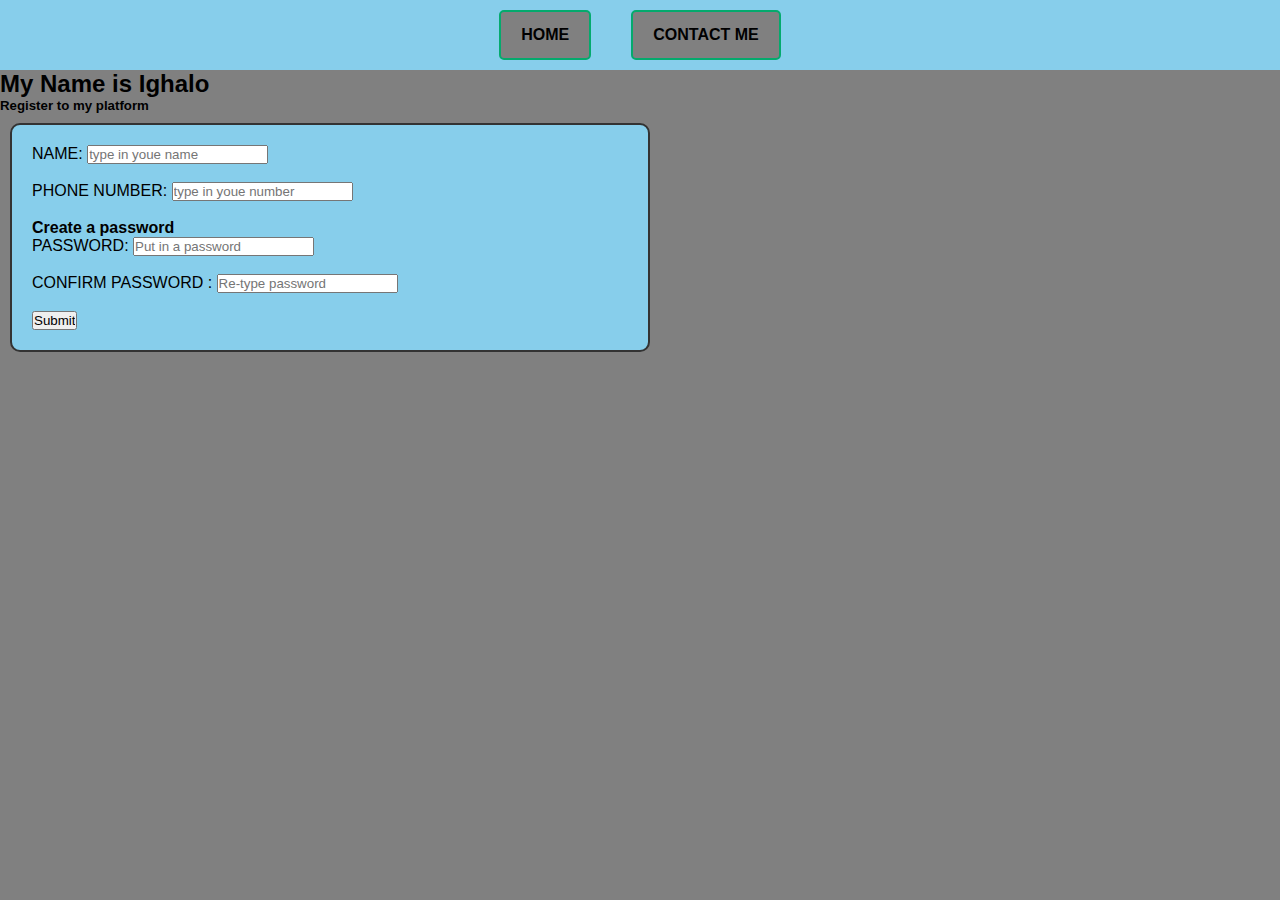
<file: Gomycode classes/cssproject/html/index.html>
<html>
    <title> week3</title>
    <head>
        <link rel="stylesheet" href="/Gomycode classes/cssproject/css/index.css">
    </head>
    <body>
        <header>
            <nav> 
                <a href="home.html" class="home">HOME</a>
                <a href="contact.html" class="contact">CONTACT ME</a>
        
            </nav>
        </header>
         <h2> My Name is Ighalo</h2>
         <h5> Register to my platform</h5>
         <form>
            <div>
            <label> NAME:
            <input type="text" name="firstname" placeholder="type in youe name">
        </label><br><br>
            <label> PHONE NUMBER:
            <input type="number" name="phonenumber" placeholder="type in youe number">
        </label><br><br>
            <h4>Create a password</h4>
            <label>PASSWORD:
            <input class= "passwordbox" type="password" name="password" placeholder="Put in a password">
        </label><br><br>
            <label>CONFIRM PASSWORD :
            <input class= "confirmpasswordbox" name="password" placeholder="Re-type password">
        </label><br><br>
            
            <input class= "submit" type="submit"><br>
        </div>
         </form>
            
    </body>
    

</html>
</file>
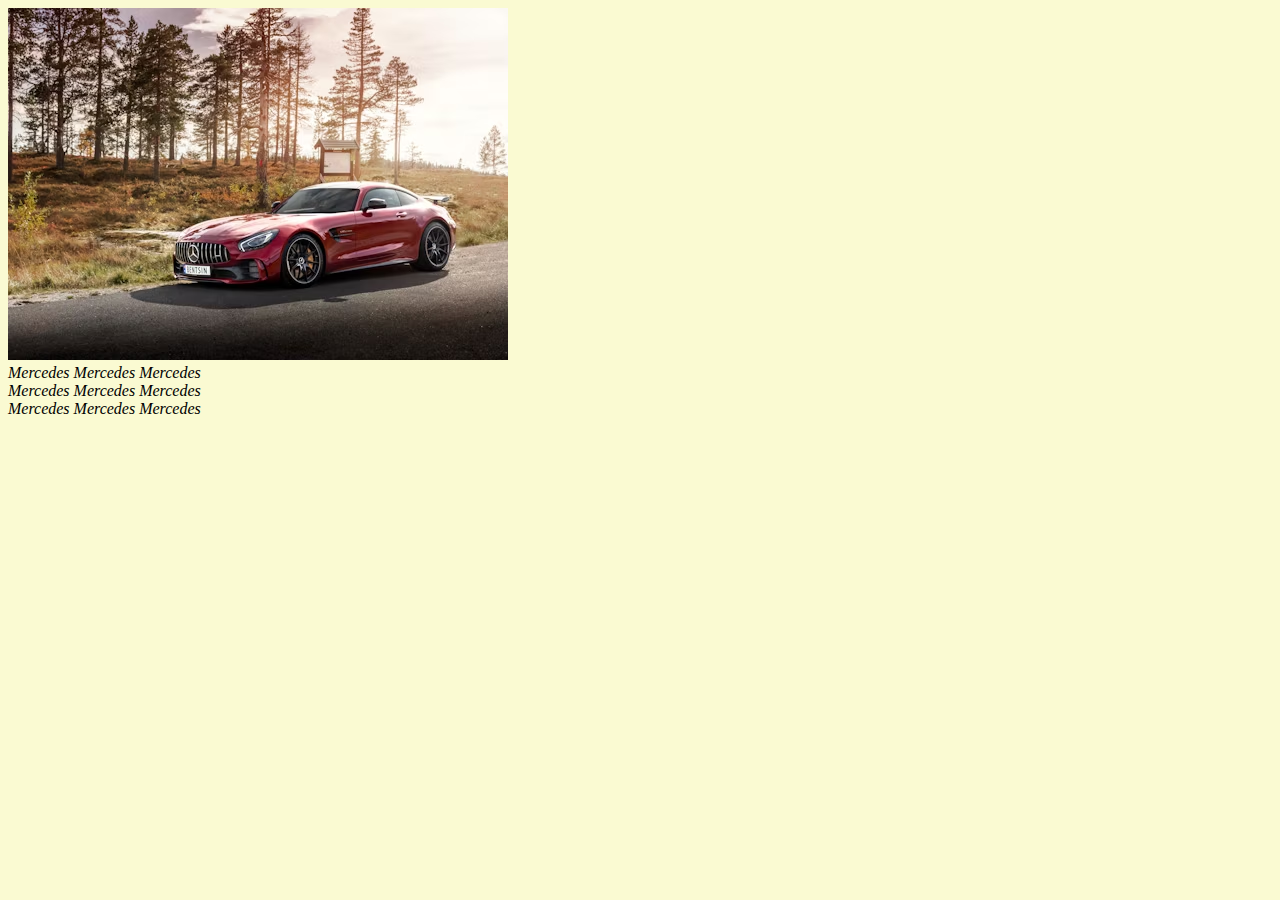
<file: Gomycode classes/practices/html/index.html>
<!DOCTYPE html>
<html>
<head>
    <title>Document</title>
    <link rel="stylesheet" href="/Gomycode classes/sass/index.css">
</head>
<body>
    <img src="/Gomycode classes/assets/car1.avif" alt="A car"><br>
    <div class="textdecoy">
        Mercedes
        Mercedes  
        Mercedes  
        </div>
        <div class="textdecoy2">
         Mercedes 
         Mercedes 
         Mercedes   
        </div>
        <div class="textdecoy3">
         Mercedes 
        Mercedes  
        Mercedes 
        </div>
</body>
</html>
</file>
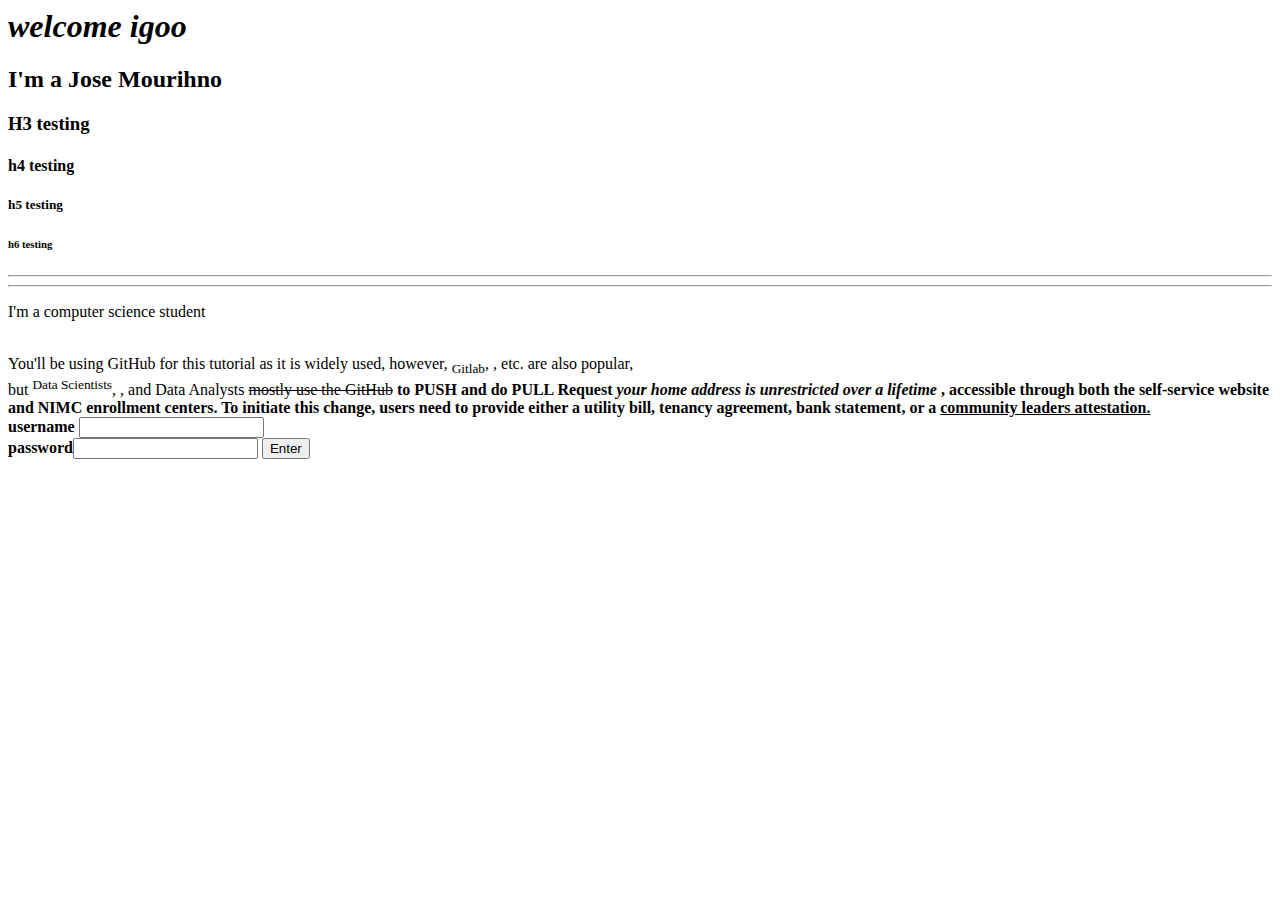
<file: html/demo.html>
<html>
    <head>
        <title>igoo</title>
    </head>
    <body>
        <h1><i>welcome igoo</i><h1>
        <h2> I'm a Jose Mourihno</h2>
        <h3> H3 testing</h3>
        <h4>h4 testing</h4>
        <h5>h5 testing</h5>
        <h6>h6 testing</h6>
        <hr><hr>
        <!-- this a brief description about myself--> <p> I'm a computer science student</p>
        <p><br>You'll be using GitHub for this tutorial as it is widely used,
             however, <sub>Gitlab</sub>, , etc. are also popular, <br> but <sup>Data Scientists</sup>, , 
             and Data Analysts <s>mostly use the GitHub</s> <b>to PUSH and do PULL Request
                <em>your home address is unrestricted over a lifetime</em> , accessible through both the self-service 
                website and NIMC enrollment centers. To initiate this change, users need to provide either a utility bill,
                 tenancy agreement, <strong>bank statement,</strong> or a <u>community leaders attestation.</u>
                 <br>username <input> 
                 <br>password<input>
                 <button>Enter</button>
     </b></p>
    </body>
</html>
</file>
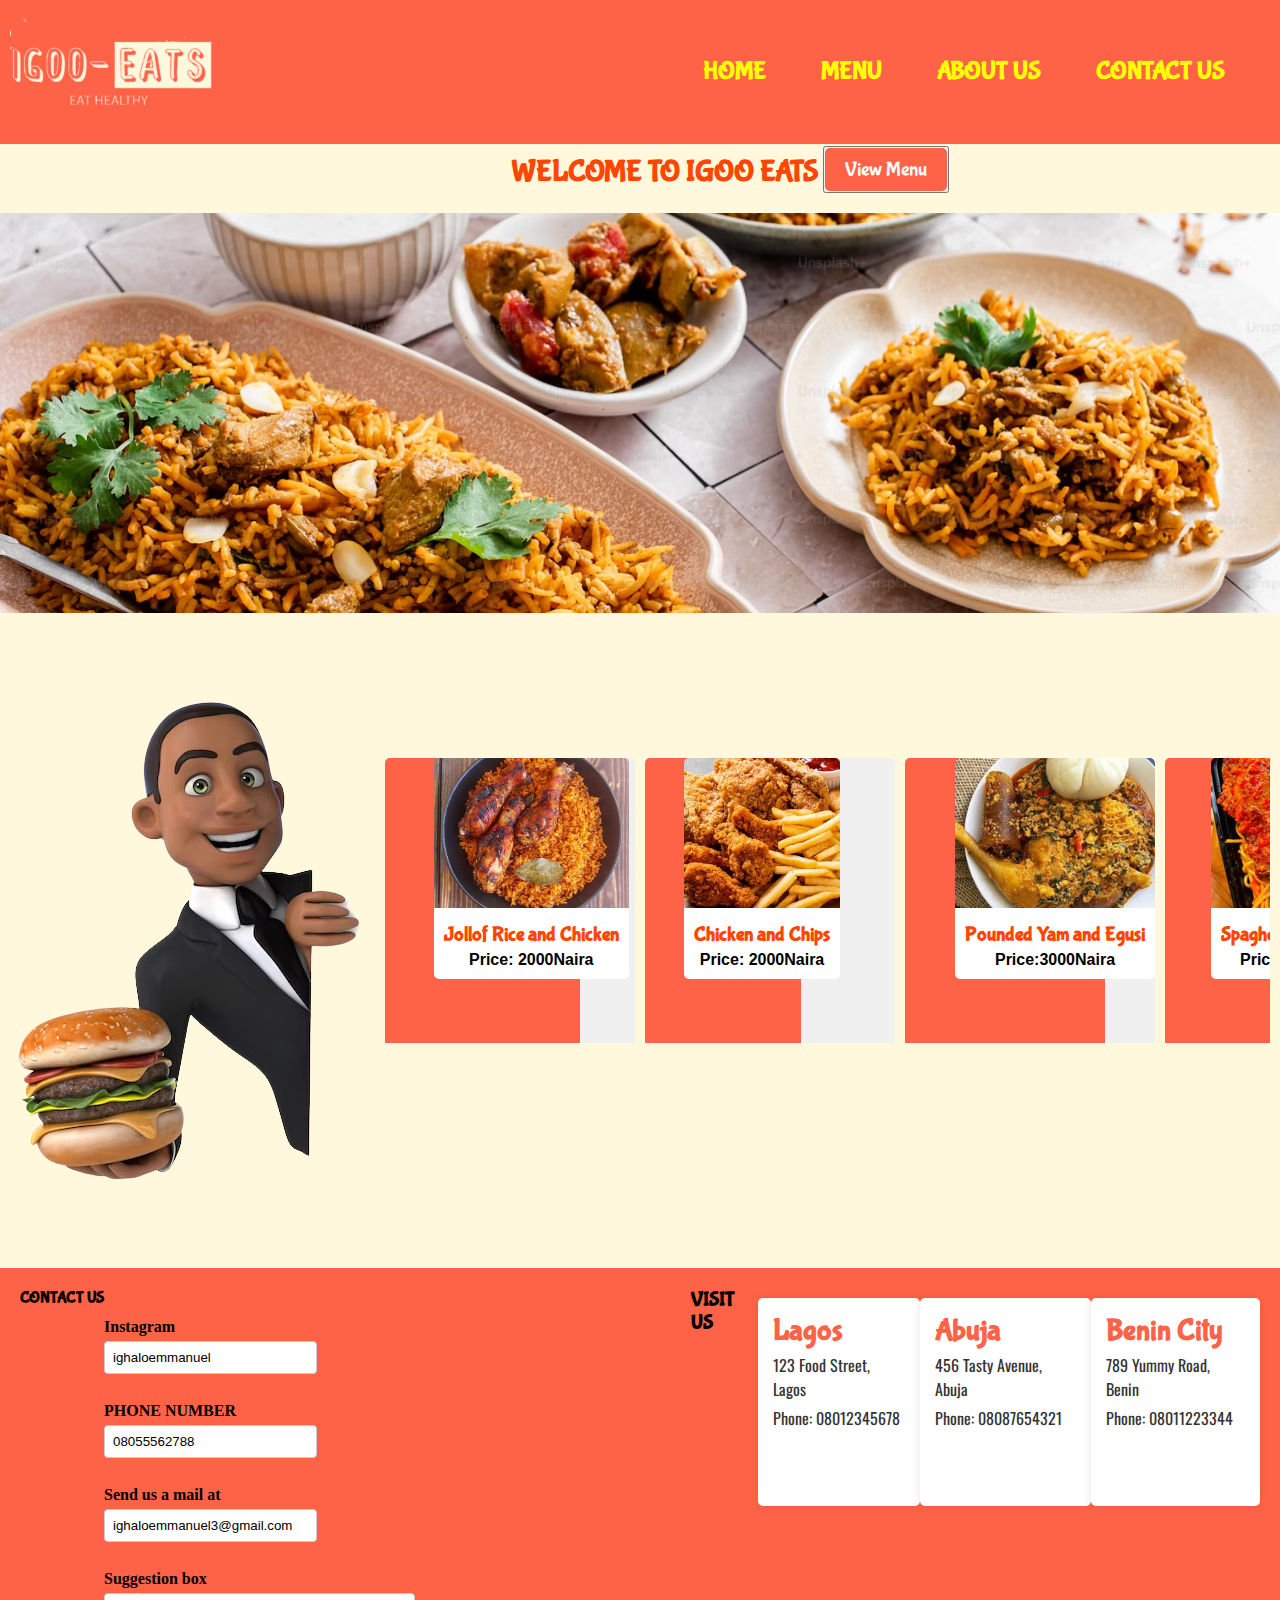
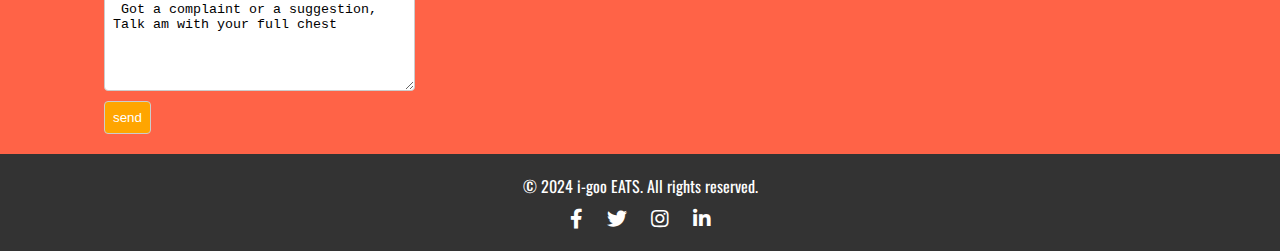
<file: Gomycode classes/bootstrap project/restaurant.html>
<!DOCTYPE html>
<html lang="en">
<head>
    <title>i-goo EATS</title>
    <link rel="stylesheet" href="./restaurant.css">
    <link rel="preconnect" href="https://fonts.googleapis.com">
<link rel="preconnect" href="https://fonts.gstatic.com" crossorigin>
<link href="https://fonts.googleapis.com/css2?family=Bubblegum+Sans&family=Oswald:wght@200..700&display=swap" rel="stylesheet">
<link rel="preconnect" href="https://fonts.googleapis.com">
    <link rel="preconnect" href="https://fonts.gstatic.com" crossorigin>
    <link href="https://fonts.googleapis.com/css2?family=Bubblegum+Sans&family=Oswald:wght@200..700&display=swap" rel="stylesheet">
    <link rel="stylesheet" href="https://cdnjs.cloudflare.com/ajax/libs/font-awesome/5.15.4/css/all.min.css">

    
</head>
<body>
    <header>
        <nav>
            <div class="leftnav">
                <a href="restaurant.html">
                    <img class="igooeatlogo" src="../assets/icons/slazzer-edit-image-removebg-preview.png" style="width: 30%;" alt="Logo">
                </a>
            </div>
            

            <div class="rightnav"> 
                <a href="restaurant.html">HOME</a>
                <a href="#main-container">MENU</a>
                <a href="#aboutus">ABOUT US</a>
                <a href="#contactus">CONTACT US</a>
            </div>
        </nav>
    </header>
    <section class="herosection1">
        <h3 style="font-family: Bubblegum Sans; color:  #FF4500; padding-left: 40%;">WELCOME TO IGOO EATS</h3>
        <button><a href="#main-container" class="view-menu-btn">View Menu</a>
        </button>
    </section>
<br>
    <section class="herosection2">

    </section>
    <!-- <div>
     <div class="wave"></div>
     <div class="wave"></div>
     <div class="wave"></div>
  </div> -->
    <main id="main-container">
<div class="chefcontainer">
        <img src="/Gomycode classes/assets/serverman.png">
</div>
<div class="menus">
    <main class="menu1">
        <div class="menu-content">
            <div class="menu-title"></div>
            <div class="menu-item">
                <img src="/Gomycode classes/assets/jollof.jpg" alt="Jollof Rice and Chicken">
                <div class="menu-description">
                    <h3>Jollof Rice and Chicken</h3>
                    <p>Price: 2000Naira</p>
                </div>
            </div>
        </div>
    </main>
    
    <main class="menu2">
        <div class="menu-content">
            <div class="menu-title"></div>
            <div class="menu-item">
                <img src="/Gomycode classes/assets/chickenandchips.jpg" alt="Chicken and Chips">
                <div class="menu-description">
                    <h3>Chicken and Chips</h3>
                    <p>Price: 2000Naira</p>
                </div>
            </div>
        </div>
    </main>
    
    <main class="menu3">
        <div class="menu-content">
            <div class="menu-title"></div>
            <div class="menu-item">
                <img src="/Gomycode classes/assets/poundedyam.jpg" alt="PoundedYam">
                <div class="menu-description">
                    <h3>Pounded Yam and Egusi</h3>
                    <p>Price:3000Naira</p>
                </div>
            </div>
        </div>
    </main>
    <main class="menu4">
        <div class="menu-content">
            <div class="menu-title"></div>
            <div class="menu-item">
                <img src="/Gomycode classes/assets/spag.jpg" alt="Spaghetti">
                <div class="menu-description">
                    <h3>Spaghetti and Chicken</h3>
                    <p>Price: 2000Naira</p>
                </div>
            </div>
        </div>
    </main>
    <main class="menu5">
        <div class="menu-content">
            <div class="menu-title"></div>
            <div class="menu-item">
                <img src="/Gomycode classes/assets/friedrice.jpg" alt="Moimoi">
                <div class="menu-description">
                    <h3>Fried-Rice and Chicken</h3>
                    <p>Price: 2000Naira</p>
                </div>
            </div>
        </div>
    </main>
</div>
    </main>
<section class="contactandvisit-container">
    <div id="contactus">
        <h4 style="font-family:Bubblegum Sans">CONTACT US</h4>
           <form>
               <label>Instagram</label>
               <input type="text" value="ighaloemmanuel" readonly><br>
   
               <label>PHONE NUMBER</label>
               <input type="number" value="08055562788" readonly ><br>
   
               <label>Send us a mail at </label>
               <input type="email"value="ighaloemmanuel3@gmail.com" readonly><br>
           
               <label>Suggestion box </label><textarea style="height: 100; width: 300;"> Got a complaint or a suggestion, Talk am with your full chest</textarea>
               <input type="button" value="send">
   
        </form>
    </div>

    <div id="visitus">
        <h2>VISIT US</h2>
        <div class="location">
            <h3>Lagos</h3>
            <p>123 Food Street, Lagos</p>
            <p>Phone: 08012345678</p>
        </div>
        <div class="location">
            <h3>Abuja</h3>
            <p>456 Tasty Avenue, Abuja</p>
            <p>Phone: 08087654321</p>
        </div>
        <div class="location">
            <h3>Benin City</h3>
            <p>789 Yummy Road, Benin</p>
            <p>Phone: 08011223344</p>
        </div>
    </div>
</section>
        <footer>
            <div class="footer-content">
                <p>&copy; 2024 i-goo EATS. All rights reserved.</p>
                <div class="social-icons">
                    <a href="https://facebook.com" target="_blank"><i class="fab fa-facebook-f"></i></a>
                    <a href="https://twitter.com" target="_blank"><i class="fab fa-twitter"></i></a>
                    <a href="https://instagram.com" target="_blank"><i class="fab fa-instagram"></i></a>
                    <a href="https://linkedin.com" target="_blank"><i class="fab fa-linkedin-in"></i></a>
                </div>
            </div>
        </footer>
</body>
</html>
</file>
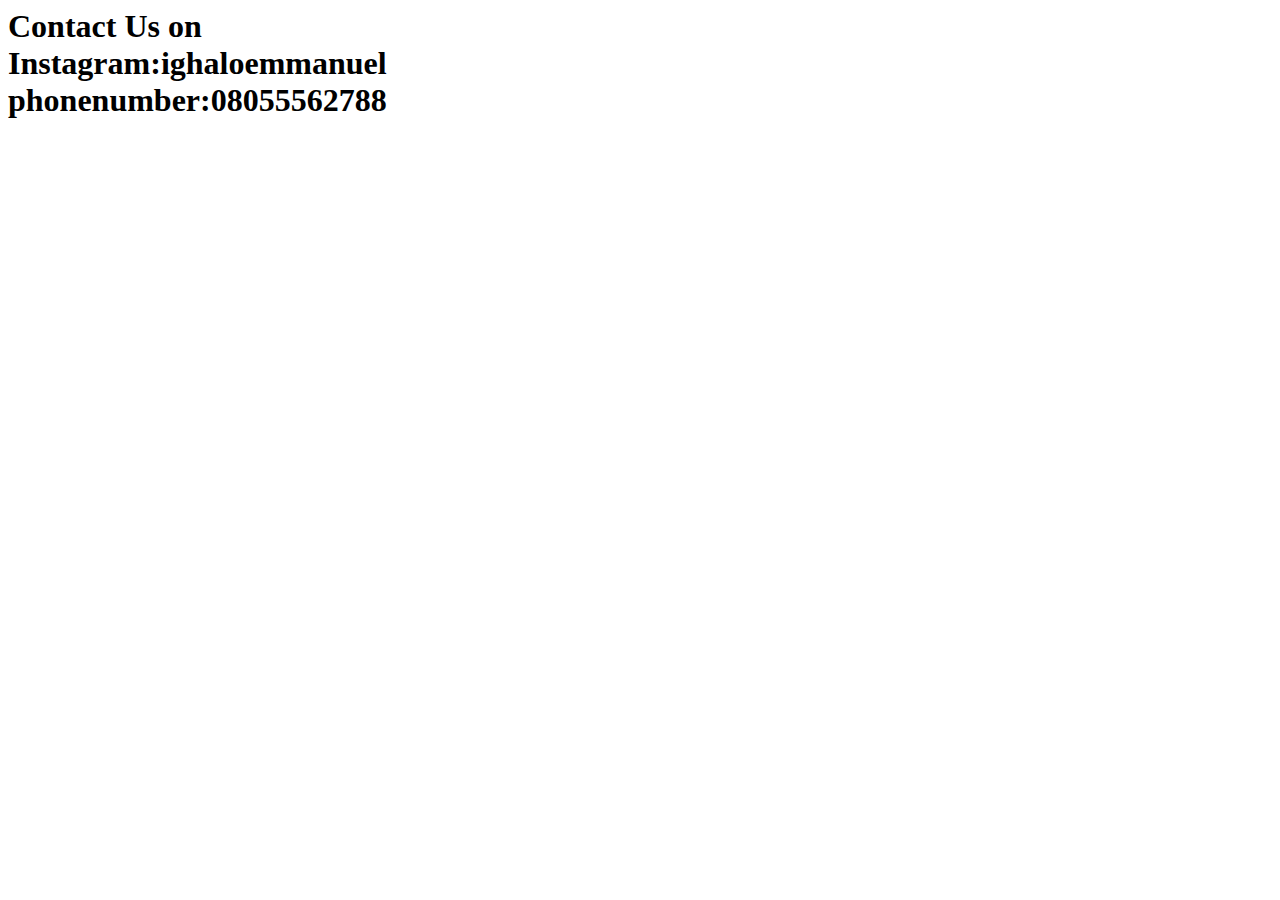
<file: Gomycode classes/checkpoint projects/contact.html>
<html>
    <head>
        <title>Contact Us</title>
    </head>
    <body>
        <h1>
            Contact Us on <br>
            Instagram:ighaloemmanuel<br>
            phonenumber:08055562788

        </h1>
    </body>
</html>
</file>
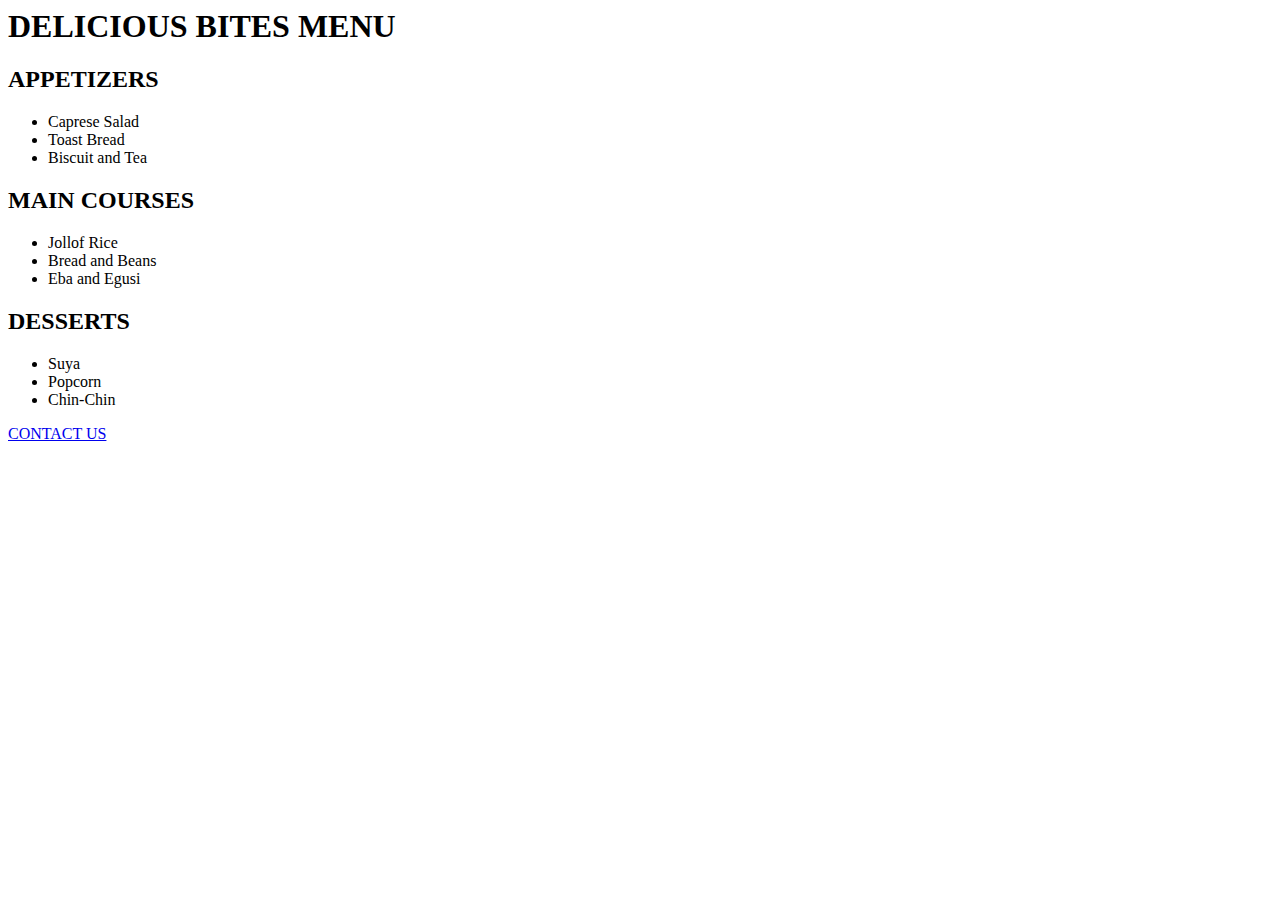
<file: Gomycode classes/checkpoint projects/html project2.html>
<html>
    <head>
        <title>Delicious Bites Menu</title>

    </head>
    <body>
        <h1>DELICIOUS BITES MENU</h1>
        <h2>APPETIZERS</h2>
        <ul>
            <li>Caprese Salad</li>
            <li>Toast Bread</li>
            <li> Biscuit and Tea</li>
        </ul>
        <h2>MAIN COURSES</h2>
        <ul>
            <li>Jollof Rice</li>
            <li> Bread and Beans</li>
            <li> Eba and Egusi</li>
        </ul>
        <h2> DESSERTS</h2>
        <ul>
            <li>Suya</li>
            <li>Popcorn</li>
            <li> Chin-Chin</li>
        </ul>
        <a href="contact.html">CONTACT US</a>
    </body>
</html>
</file>
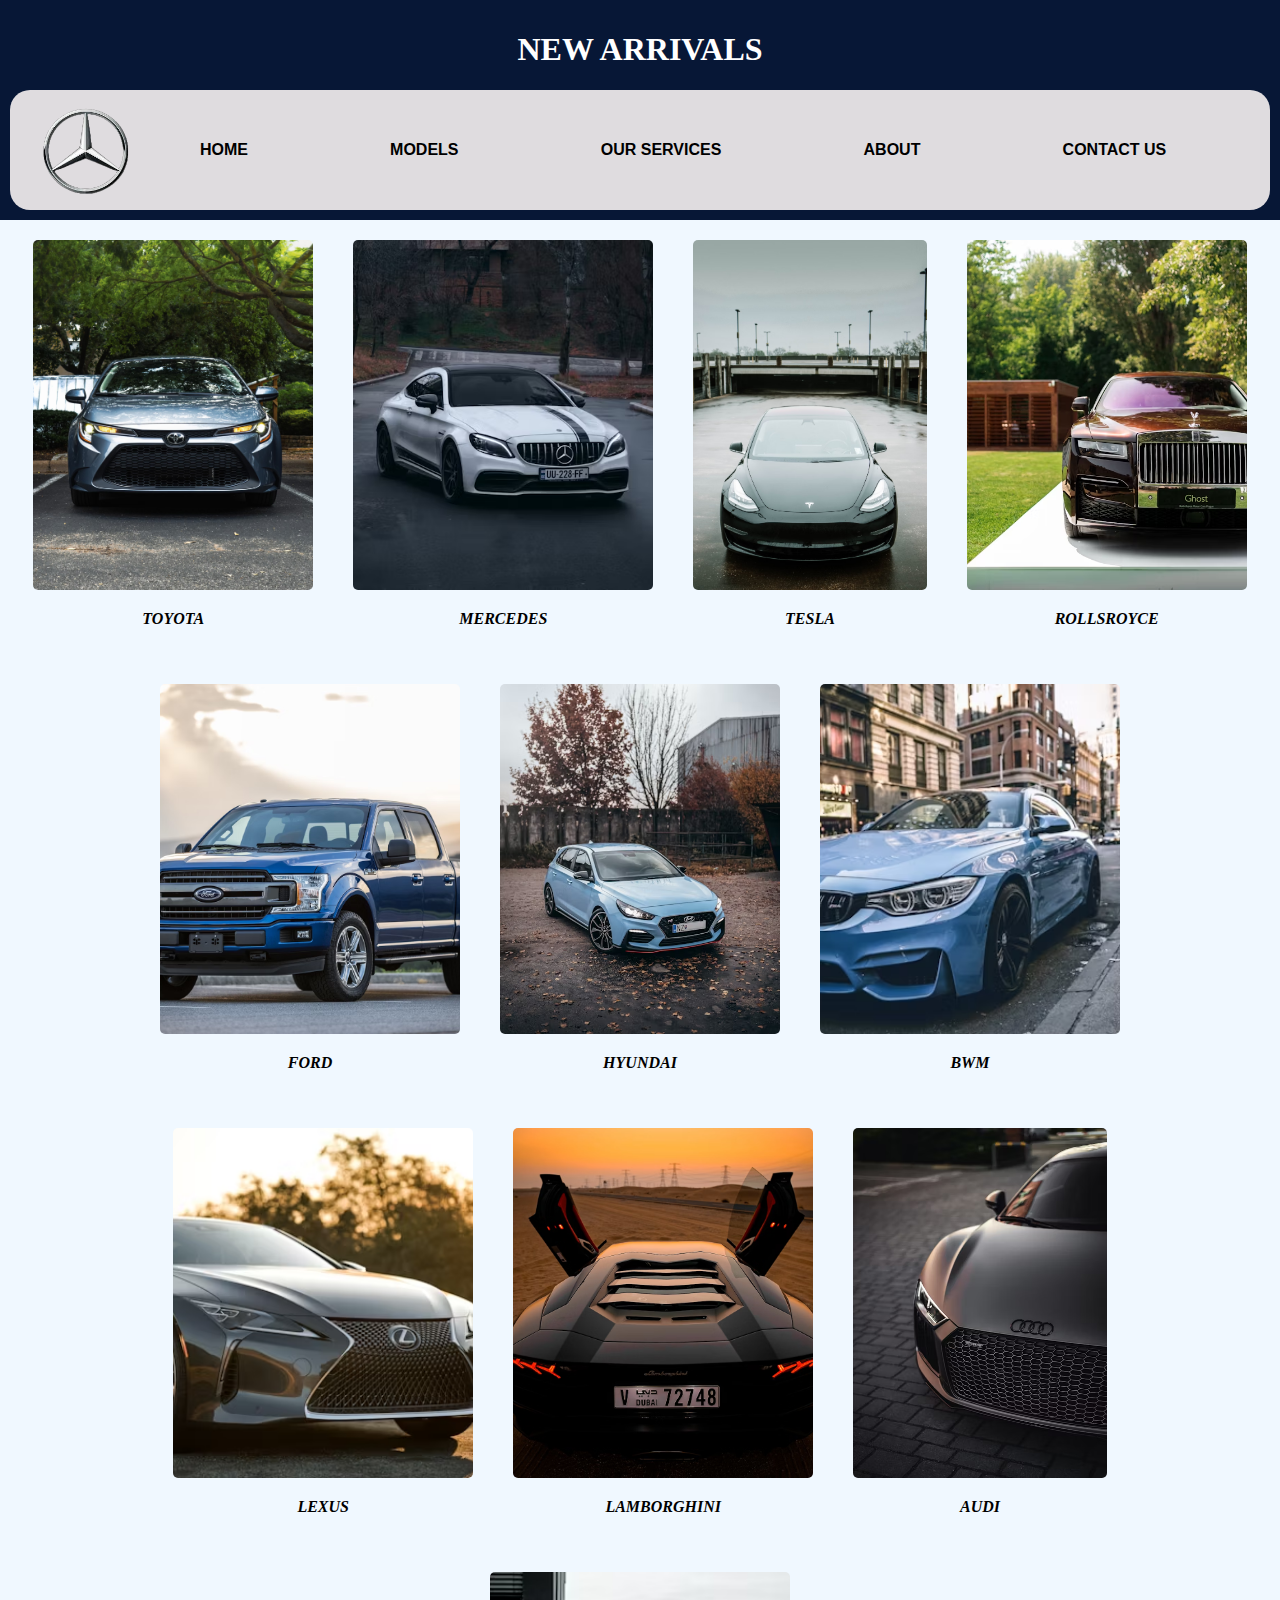
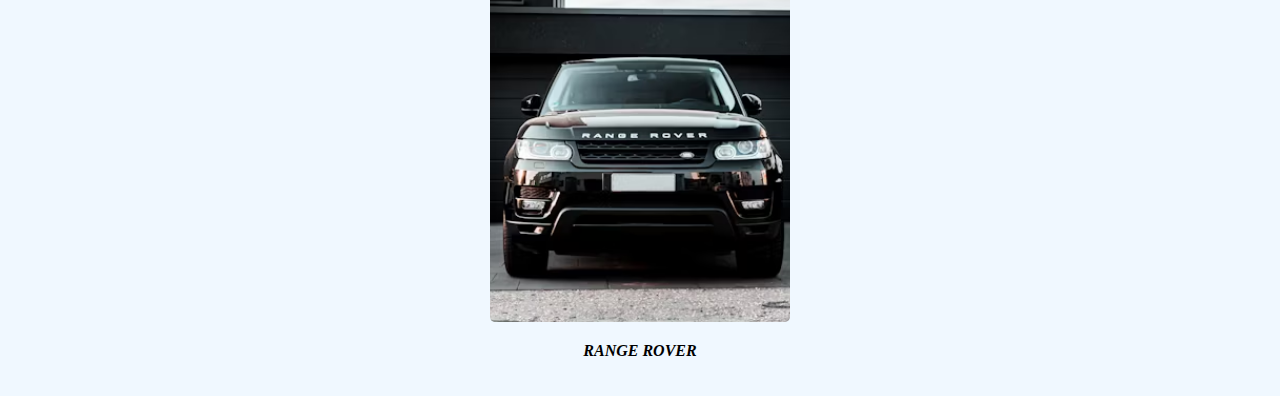
<file: Gomycode classes/flexbox/flexbox.html>
<!DOCTYPE html>
<html lang="en">

<head>
    <link rel="stylesheet" href="./flexbox.css">
    
    <title>Flexbox</title>
</head>

<body>
    <header class="newarrivals">
        <h1>NEW ARRIVALS</h1>
        <nav> 
            <img class="logo" src="/Gomycode classes/assets/benzlogo.png">
            <a href="/Gomycode classes/gridsystem/gridsystem.html">HOME</a>
            <a href="/Gomycode classes/flexbox/flexbox.html">MODELS</a>
            <a href="#ourservices">OUR SERVICES</a>
            <a href="#about">ABOUT</a>
            <a href="#contactus">CONTACT US</a>
        </nav>

    </header>
    <div class="gallery">
        <div> <img src="/Gomycode classes/assets/toyota.avif"></img>
            <p>TOYOTA</p>
        </div>
        <div> <img src="/Gomycode classes/assets/mercedes.avif"></img>
            <p>MERCEDES</p>
        </div>
        <div> <img src="/Gomycode classes/assets/tesla.avif"></img>
            <p>TESLA</p>
        </div>
        <div><img src="/Gomycode classes/assets/rollsroyce.avif"></img>
            <p>ROLLSROYCE</p>
        </div>
        <div><img src="/Gomycode classes/assets/ford.avif"></img>
            <p>FORD</p>
        </div>
        <div><img src="/Gomycode classes/assets/hyundai.avif"></img>
            <p>HYUNDAI</p>
        </div>
        <div><img src="/Gomycode classes/assets/bmw.avif"></img>
            <p>BWM</p>
        </div>
        <div><img src="/Gomycode classes/assets/lexus.avif"></img>
            <p>LEXUS</p>
        </div>
        <div><img src="/Gomycode classes/assets/lambo.avif"></img>
            <p>LAMBORGHINI</p>
        </div>
        <div><img src="/Gomycode classes/assets/audi.avif"></img>
            <p>AUDI</p>
        </div>
        <div><img src="/Gomycode classes/assets/range.avif"></img>
            <p>RANGE ROVER</p>
        </div>
    </div>



</body>

</html>
</file>
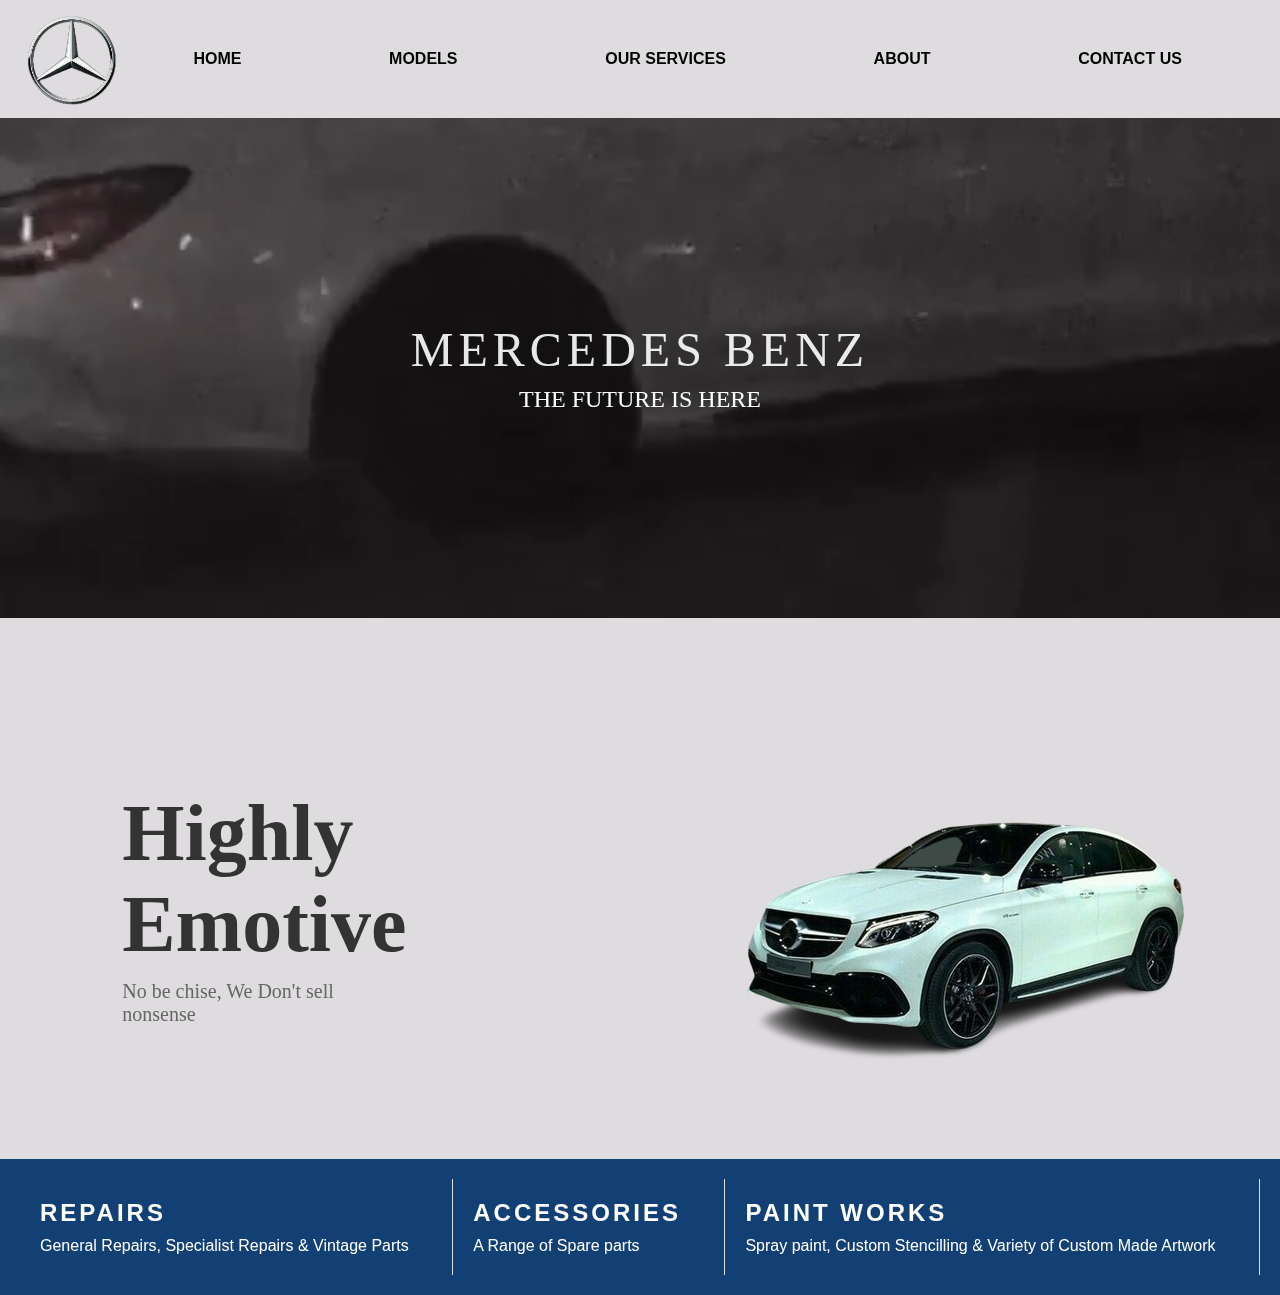
<file: Gomycode classes/gridsystem/gridsystem.html>
<!DOCTYPE html>
<html lang="en">
<head>
   
    <title>Gridsystem</title>
    <link rel="stylesheet" href="./gridsystem.css">
</head>
<body>
    <header> 
        <nav> 
            <img class="logo" src="/Gomycode classes/assets/benzlogo.png">
            <a href="gridsystem.html">HOME</a>
            <a href="/Gomycode classes/flexbox/flexbox.html">MODELS</a>
            <a href="#ourservices">OUR SERVICES</a>
            <a href="#about">ABOUT</a>
            <a href="#contactus">CONTACT US</a>
        </nav>
    </header>
    <div id="video-container">
        
        <video autoplay muted loop id="bg-video">
            <source src="../assets/benz.mp4" type="video/mp4">
        </video>
        <div class="text-overlay">
            <div class="textoverlay1" > MERCEDES BENZ</div>
            <div class="textoverlay2">THE FUTURE IS HERE</div>
        </div>
    </div>
    <section class="content-section">
        <div class="content-container">
            <div class="text-content">
                <div class="content-text1">Highly Emotive</div>
                <div class="content-text2">No be chise, We Don't sell nonsense</div>
            </div>
            <img class="content-image" src="../assets/nobgbenz2.png" >
        </div>
    </section>

    <section id="ourservices">
        <div class="repairs"><h2>REPAIRS</h2>
            <div class="subheading">General Repairs,
                Specialist Repairs
                 & Vintage Parts</div>
        </div>

        <div class="caraccessories"><h2>ACCESSORIES</h2>
            <div class="subheading">A Range of Spare parts</div>
        </div>
        
        <div class="paintwork"><h2>PAINT WORKS</h2>
            <div class="subheading">Spray paint, Custom Stencilling & Variety of Custom Made Artwork

            </div>
        </div>
    </section>
</body>
</html>
</file>
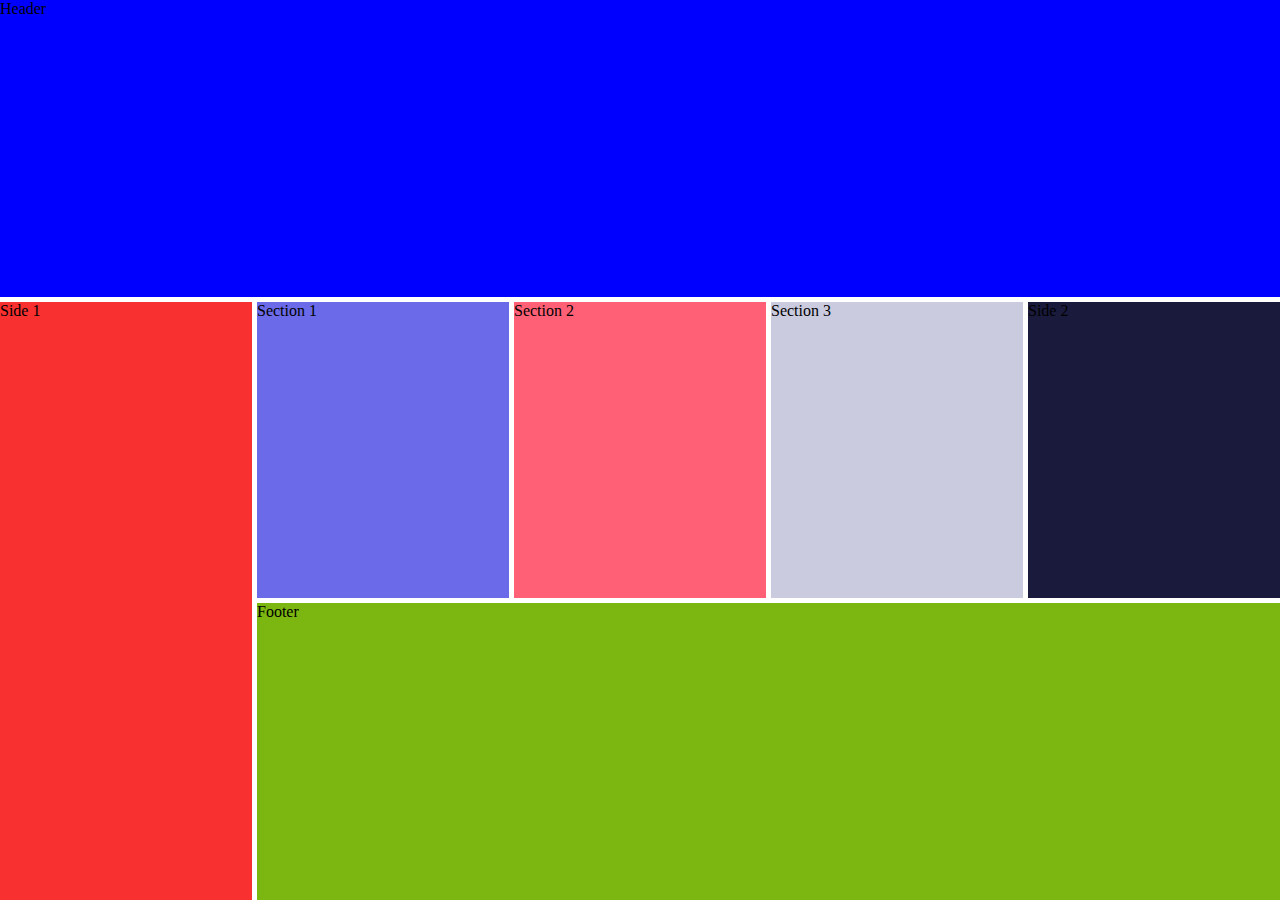
<file: Gomycode classes/gridsystem/gridsystem2.html>
<!DOCTYPE html>
<html lang="en">
<head>
    
    <title>Grid system2</title>
    <link rel="stylesheet" href="./gridsystem2.css">
</head>
<body>
    <header> Header</header>
    <aside class="aside1">Side 1</aside>
    <section class="section1">Section 1</section>
    <section class="section2">Section 2</section>
    <section class="section3">Section 3</section>
    <aside class="aside2">Side 2</aside>
    <footer>Footer</footer>
    


</body>
</html>
</file>
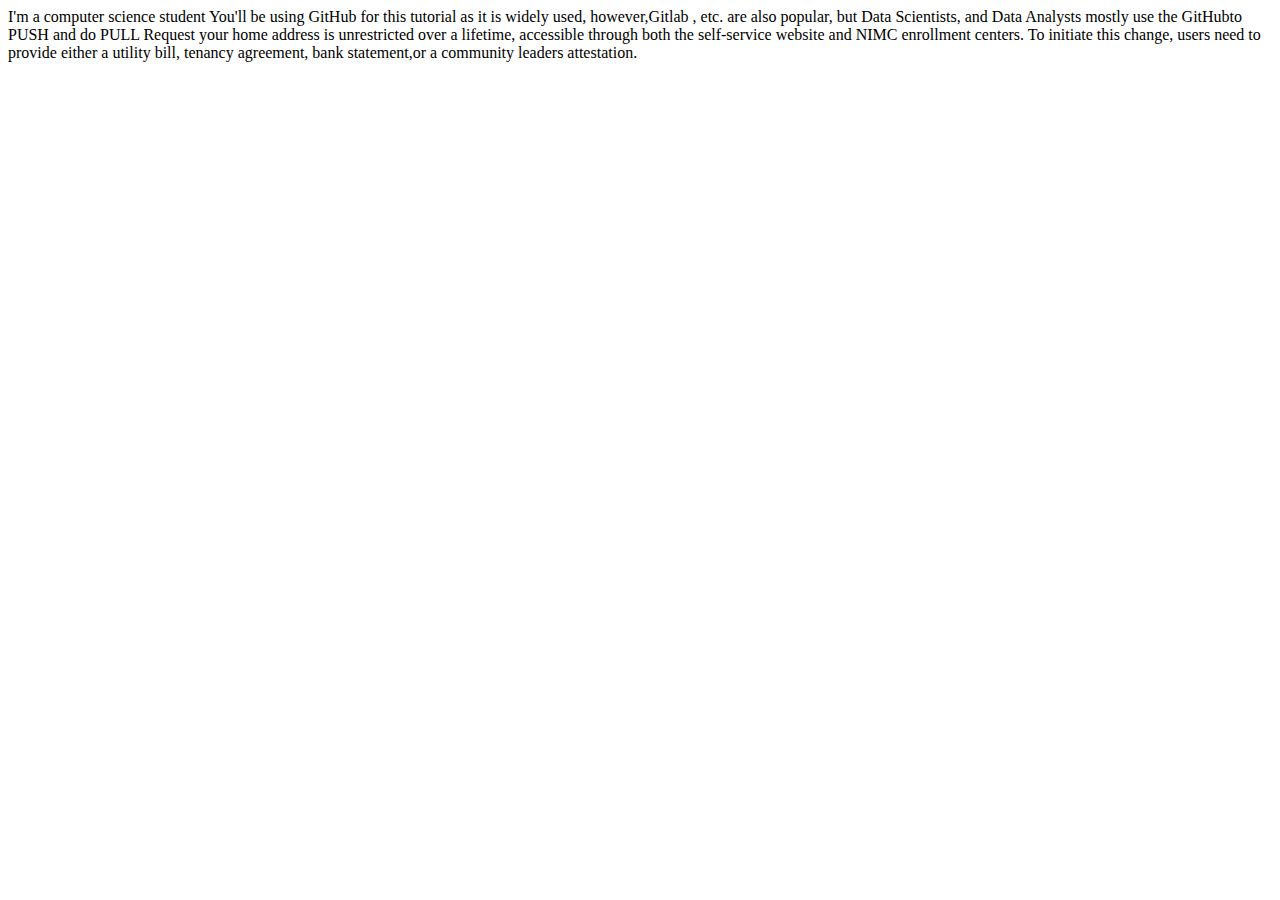
<file: Gomycode classes/checkpoint projects/html project1/about.html>
<html>
    <head>
        <title>igoo</title>
    </head>
    <body>
    
        <!-- this a brief description about myself-->  I'm a computer science student
        You'll be using GitHub for this tutorial as it is widely used,
             however,Gitlab , etc. are also popular,  but Data Scientists, 
             and Data Analysts mostly use the GitHubto PUSH and do PULL Request
                your home address is unrestricted over a lifetime, accessible through both the self-service 
                website and NIMC enrollment centers. To initiate this change, users need to provide either a utility bill,
                 tenancy agreement, bank statement,or a community leaders attestation.
    </body>
</html>
</file>
<file: Gomycode classes/sass/index.css>
body {
  background-color: lightgoldenrodyellow;
  font-style: italic;
  font-family: "Times New Roman", Times, serif;
}/*# sourceMappingURL=index.css.map */
</file>
<file: Gomycode classes/bootstrap project/restaurant.css>
* {
    margin: 0;
    padding: 0;
}

body {
    background-color: #FFF8DC;
    height: 100vh;
}

header {
    background-color: #FF6347; 
    font-family: "Bubblegum Sans";   
}

nav {
    display: flex;
    align-items: center;
    justify-content: space-between;
    padding: 10px;  
    
    position: sticky; 
    font-weight: bold;
    font-size: 20px; 
}

nav a {
    text-decoration: none;
    color:yellow;
    transition: color 0.3s ease; 
    margin-right: 20px;
    font-size: 25px; 
}

.rightnav {
    display: flex;
    justify-content: space-between;
    gap: 35px;
    align-items: center;
    padding-right: 2%;
}

a:hover {
    color: #FFA500;
}
.herosection1{
    padding: 2px 2px 2px 2px;
}
.herosection2 {
    background-image: url('../assets/premium_photo-1694141253763-209b4c8f8ace.avif');
    background-size: cover;
    background-position: center;
    padding: 200px 20px;
    text-align: center;
    display: flex;
    justify-content: center;
    align-items: center;
    color: white;
}

h3 {
    font-family: 'Bubblegum Sans', cursive;
    color: #FF4500;
    font-size: 30px;
    display: inline-block;
    vertical-align: middle;
}

.view-menu-btn {
    display: inline-block;
    background-color: #FF6347;
    color: white;
    font-family: 'Bubblegum Sans', cursive;
    font-size: 20px;
    padding: 10px 20px;
    text-decoration: none;
    border-radius: 5px;
    transition: background-color 0.3s ease, transform 0.3s ease;
    animation: pulse 1s infinite;
}

@keyframes pulse {
    0% {
        transform: scale(1);
    }
    50% {
        transform: scale(1.05);
    }
    100% {
        transform: scale(1);
    }
}

.view-menu-btn:hover {
    background-color: #FF4500; 
}
main{
    display: grid;
    height: 70vh;
    grid-template-columns: 1fr 5fr 5fr 5fr;
    grid-template-areas: 
    "menu1 menu2 menu3";
    gap:5px;
    margin-top: 5px;
}

.menu1{
    /* background-color:blue; */
    grid-area: menu1;
    border-radius: 10px;
}
.menu2{
    /* background-color:green; */
    grid-area: menu2;
    border-radius: 10px;
}

.menu3{
    /* background-color:black; */
    grid-area: menu3;
    border-radius: 10px;
}
/* body {
    margin: auto;
    font-family: -apple-system, BlinkMacSystemFont, sans-serif;
    overflow: auto;
    background: linear-gradient(315deg, rgba(101,0,94,1) 3%, rgba(60,132,206,1) 38%, rgba(48,238,226,1) 68%, rgba(255,25,25,1) 98%);
    animation: gradient 15s ease infinite;
    background-size: 400% 400%;
    background-attachment: fixed;
}

@keyframes gradient {
    0% {
        background-position: 0% 0%;
    }
    50% {
        background-position: 100% 100%;
    }
    100% {
        background-position: 0% 0%;
    }
}

.wave {
    background: rgb(255 255 255 / 25%);
    border-radius: 1000% 1000% 0 0;
    position: fixed;
    width: 200%;
    height: 12em;
    animation: wave 10s -3s linear infinite;
    transform: translate3d(0, 0, 0);
    opacity: 0.8;
    bottom: 0;
    left: 0;
    z-index: -1;
}

.wave:nth-of-type(2) {
    bottom: -1.25em;
    animation: wave 18s linear reverse infinite;
    opacity: 0.8;
}

.wave:nth-of-type(3) {
    bottom: -2.5em;
    animation: wave 20s -1s reverse infinite;
    opacity: 0.9;
}

@keyframes wave {
    2% {
        transform: translateX(1);
    }

    25% {
        transform: translateX(-25%);
    }

    50% {
        transform: translateX(-50%);
    }

    75% {
        transform: translateX(-25%);
    }

    100% {
        transform: translateX(1);
    }
} */
#main-container {
    display: flex;
    align-items: center;
    padding: 10px;
}


.menus {
    display: flex; /* Use Flexbox for the menus */
    overflow-x: auto; /* Enable horizontal scrolling */
    overflow-y: hidden;
    gap: 10px;
    padding: 10px; 
    white-space: nowrap; /* Prevent line breaks */
    width: 100%;
    height: 280px;
    margin-bottom: 100px;
    scrollbar-width: none; /* For Firefox */
    -ms-overflow-style: none; /* For Internet Explorer and Edge */
}

/* For Chrome, Safari, and Opera */
.menus::-webkit-scrollbar {
    display: none;
}

.menu1, .menu2, .menu3, .menu4, .menu5 {
    min-width: 200px; 
    max-width: 250px; 
    background-color: #f0f0f0; 
    border-radius: 5px; 
    flex-shrink: 0; 
    overflow: hidden; 
    text-align: center; 
}

.menu-content {
    display: flex;
    flex-direction: column;
    align-items: center;
    background-color: #FF6347;
}
.menu-item{
    display: flex;
    flex-direction: column;
    width: 50%;
    flex-wrap: wrap;

}

.menu-item img {
    width: 200%; 
    height: 150px; 
    object-fit: cover; 
    border-radius: 5px 5px 0 0;
}

.menu-description {
    padding: 10px;
    background-color: #fff; 
    border-radius: 0 0 5px 5px; 
}

.menu-description h3 {
    margin: 5px 0;
    font-size: 20px; 
    color: #FF4500;
}
.menu-description p{
    font-weight: bold;
    color: black;
    font-family:'Trebuchet MS', 'Lucida Sans Unicode', 'Lucida Grande', 'Lucida Sans', Arial, sans-serif;
}

#contactus {
    background-color: #FF6347;
    padding: 20px;
    text-align: left;
    display: flex;
    width: 50%;
}

#contactus h2 {
    font-family: 'Bubblegum Sans', cursive;
    color: #FF4500;
    font-size: 30px;
}

#contactus form {
    display: flex;
    flex-direction: column;
    align-items: flex-start;
    max-width: 400px;
    padding-top: 20px;
}

#contactus label {
    font-weight: bold;
    margin-top: 10px;
}

#contactus input[type="text"],
#contactus input[type="number"],
#contactus input[type="email"],
#contactus input[type="button"] {
    width: 100%;
    padding: 8px;
    margin-top: 5px;
    border: 1px solid #ccc;
    border-radius: 4px;
}
#contactus textarea{
    height: 80px;
    width: 150%;
    padding: 8px;
    margin-top: 5px;
    border: 1px solid #ccc;
    border-radius: 4px;
}


#contactus input[type="button"] {
    width: auto;
    background-color: #FFA500;
    color: white;
    cursor: pointer;
    margin-top: 10px;
}

#contactus input[type="button"]:hover {
    background-color: #FF4500;
}

/* #contactus textarea {
    margin-top: 10px;
    resize: none;
} */
 
.contactandvisit-container{
    display: flex;
    justify-content: space-between;
}





#visitus {
    background-color: #FF6347;
    padding: 20px;
    text-align: left;
    display: flex;
}

#visitus h2 {
    font-family: 'Bubblegum Sans', cursive;
    font-size: 20px;
}

.location {
    background-color: #fff; 
    padding: 15px;
    height: 40%;
    margin-top: 10px;
    border-radius: 5px;
    box-shadow: 0 0 10px rgba(0, 0, 0, 0.1); /
}

.location h3 {
    margin: 0;
    color: #FF6347; 
}

.location p {
    margin: 5px 0;
    color: #333;
    font-family: 'Oswald', sans-serif; 
}


footer {
    background-color: #333; /* Dark background color */
    color: #fff; /* White text color */
    padding: 20px 0;
    text-align: center;
}

.footer-content {
    max-width: 1200px;
    margin: 0 auto;
    display: flex;
    flex-direction: column;
}

.footer-content p {
    margin: 0;
    font-family: 'Oswald', sans-serif;
}

.social-icons {
    margin-top: 10px;
}

.social-icons a {
    color: #fff; /* White color for icons */
    margin: 0 10px;
    font-size: 20px;
    
}

.social-icons a:hover {
    color: #FF6347; /* Tomato color on hover */
    transition: color 0.4s ease;
}
</file>
<file: Gomycode classes/flexbox/flexbox.css>
body {
    background-color: aliceblue;
    margin: 0;
    font-family: Cambria, Cochin, Georgia, Times, 'Times New Roman', serif;
}
nav{
    font-family:'Trebuchet MS', 'Lucida Sans Unicode', 'Lucida Grande', 'Lucida Sans', Arial, sans-serif;
    display: flex;
    justify-content: space-around;
    align-items: center;
    background-color:#dfdcdf;
    padding: 10px;
    border-radius: 20px;
    height: 100px;
    /* gap: 5px;   */
}
nav .logo{
    width:10%;
}
nav a {
    color: black;
    text-decoration: none;
    padding: 14px 20px;
    margin: 2%;
    transition: background-color 0.3s, color 0.3s;
    border-radius: 20px;
    font-weight: bold;
    margin-right: 70px;
  }

  nav a:hover{
    background-color:#124074;
  }

.newarrivals {
    background-color: #071736;
    text-align: center;
    padding: 10px;
    color: white;
    text-transform: uppercase;
    position: sticky;
    top: 0px;
    
    
}

.gallery {
    display: flex;
    justify-content: center;
    flex-wrap: wrap;
    /* align-items: center; */
    align-content:center;
    flex-direction: row;
    padding: 20px 10px;
    gap: 40px;
    
}

.gallery img {
    width: 100%;
    max-width: 300px;
    height: 350px;
    object-fit: cover;
    border-radius: 5px;
    transition: transform 0.2s;
    ;
    
}


img:hover {
    transform: scale(1.1);
    cursor: pointer;
}

p{
text-align: center;
font-style: italic;
font-weight:bold;
}
</file>
<file: Gomycode classes/gridsystem/gridsystem.css>
* {
  margin: 0;
}

body {
  scroll-behavior: smooth;
  background-color: #dfdcdf;
}

nav {
  font-family: 'Trebuchet MS', 'Lucida Sans Unicode', 'Lucida Grande', 'Lucida Sans', Arial, sans-serif;
  display: flex;
  justify-content: space-around;
  align-items: center;
  background-color: #dfdcdf;
  padding: 2px;
}

nav .logo {
  width: 10%;
}

nav a {
  color: black;
  text-decoration: none;
  padding: 14px 20px;
  margin: 2%;
  transition: background-color 0.3s, color 0.3s;
  border-radius: 20px;
  font-weight: bold;
  margin-right: 70px;
}

nav a:hover {
  background-color: #124074;
}

#video-container {
  position: relative;
  width: 100%;
  height: 500px;
  overflow: hidden;
  margin: 0;
}

#bg-video {
  position: absolute;
  top: 0;
  left: 0;
  width: 100%;
  height: 100%;
  object-fit: cover;
  z-index: -1;
}

.text-overlay {
  position: absolute;
  top: 50%;
  left: 50%;
  transform: translate(-50%, -50%);
  color: white;
  text-align: center;
  z-index: 1;
}

@keyframes blink {
  0% {
    opacity: 1;
  }
  50% {
    opacity: 0;
  }
  100% {
    opacity: 1;
  }
}

.textoverlay1,
.textoverlay2 {
  animation: blink 10s infinite;
}

.textoverlay1 {
  font-size: 48px;
  font-weight: 300;
  letter-spacing: 5px;
  font-family: Cambria, Cochin, Georgia, Times, 'Times New Roman', serif;
  color: white;
  margin-bottom: 2%;
  opacity: 90%;
}

.textoverlay2 {
  font-size: 24px;
  color: white;
}

section img {
  align-items: end;
}

section {
  display: flex;
  justify-content: center;
  align-items: center;
  padding: 20px;
}

.content-container {
  display: flex;
  align-items: center;
}

.content-image {
  width: 500%;
  max-width: 500%;
  margin-left: 30%;
}

.text-content {
  width: 100%;
  height: 200px;
}

.content-text1 {
  font-size: 80px;
  font-weight: bold;
  color: #333;
  margin-bottom: 10px;
}

.content-text2 {
  font-size: 20px;
  color: #666;
}

#ourservices {
  background-color: #134074;
  display: flex;
  justify-content: space-around;
  align-items: flex-start;
  padding: 20px;
  border-top: 1px solid #ddd;
}

#ourservices>div {
  flex: auto;
  padding: 20px;
  border-right: 1px solid #ddd;
}

#ourservices h2 {
  font-size: 24px;
  letter-spacing: 3px;
  font-family: 'Trebuchet MS', 'Lucida Sans Unicode', 'Lucida Grande', 'Lucida Sans', Arial, sans-serif;
  color: white;
  margin-bottom: 10px;
}

#ourservices .subheading {
  font-size: 16px;
  color: white;
  font-family: 'Lucida Sans', 'Lucida Sans Regular', 'Lucida Grande', 'Lucida Sans Unicode', Geneva, Verdana, sans-serif;
}




@media screen and (max-width: 1200px) {
  .textoverlay1 {
    font-size: 36px;
  }
  .textoverlay2 {
    font-size: 20px;
  }
  #video-container {
    height: 400px;
  }
}

@media screen and (max-width: 992px) {
  .textoverlay1 {
    font-size: 28px;
  }
  .textoverlay2 {
    font-size: 18px;
  }
  #video-container {
    height: 300px;
  }
}

@media screen and (max-width: 768px) {
  .textoverlay1 {
    font-size: 24px;
  }
  .textoverlay2 {
    font-size: 16px;
  }
  #video-container {
    height: 250px;
  }
}

@media screen and (max-width: 576px) {
  .textoverlay1 {
    font-size: 20px;
  }
  .textoverlay2 {
    font-size: 14px;
  }
  #video-container {
    height: 200px;
  }
}
</file>
<file: Gomycode classes/gridsystem/gridsystem2.css>
*{
    box-sizing: border-box;
    padding: 0;
    margin: 0;
}

body{
    display: grid;
    height: 100px;
    grid-template-columns: 1fr 1fr 1fr 1fr 1fr;
    grid-template-rows: 1fr 1fr 1fr;
    grid-template-areas:
    "header header header header header"
    "aside1 section1 section2 section3 aside2"
    "aside1 footer footer footer footer"
    ;
    height: 100vh;
    gap: 5px;
}
header{
    grid-area: header;
    background-color: blue;

}
.aside1{
    grid-area:aside1;
    background-color: rgb(248, 48, 48);

}

.section1{
    grid-area: section1;
    background-color: rgb(107, 107, 233);

}
.section2{
    grid-area: section2;
    background-color: #ff6076;

}
.section3{
    grid-area: section3;
    background-color: rgb(203, 203, 224);

}
.aside2{
    grid-area:aside2;
    background-color: rgb(26, 26, 61);

}
footer{
    grid-area: footer;
    background-color: #7cb611;

}
</file>
<file: Gomycode classes/cssproject/css/index.css>
/* General reset for padding and margin */
* {
    margin: 0;
    padding: 0;
    box-sizing: border-box;
  }
  
  body {
    font-family: Arial, sans-serif;
    background-color: grey;
  }
  
  /* Navbar styles */
  nav{
    display: flex;
    justify-content: center;
    background-color:skyblue;
    padding: 10px 0;
    gap: 20px;
;
  }
  
  nav a {
    color: black;
    text-decoration: none;
    padding: 14px 20px;
    margin: 0 10px;
    transition: background-color 0.3s, color 0.3s;
    border-radius: 5px;
    font-weight: bold;
    border: 2px solid #04AA6D;
    background-color: grey;
  }
  
  nav a:hover {
    background-color:goldenrod;
    color: skyblue;
    box-shadow: 0px 4px 8px rgba(0, 0, 0, 0.1);
  }
  

  
  /* nav a[href="#work"]:hover,
  nav a[href="#resume"]:hover {
    background-color: skyblue;
    color: red;
  } */
  
  /* Image styling */
  img{
    display: block;
    max-width: 100%;
    height: auto;
    margin: 20px auto;
    border-radius: 10px;
    box-shadow: 0px 4px 8px rgba(0, 0, 0, 0.1);
  }
  form{
    background-color: skyblue;
    border: 2px solid #333; 
    padding: 20px; /* Added padding inside the form */
    border-radius: 10px; 
    width: 50%;
    margin: 10px;
  }
  footer{
    text-align: center;
  }
</file>
